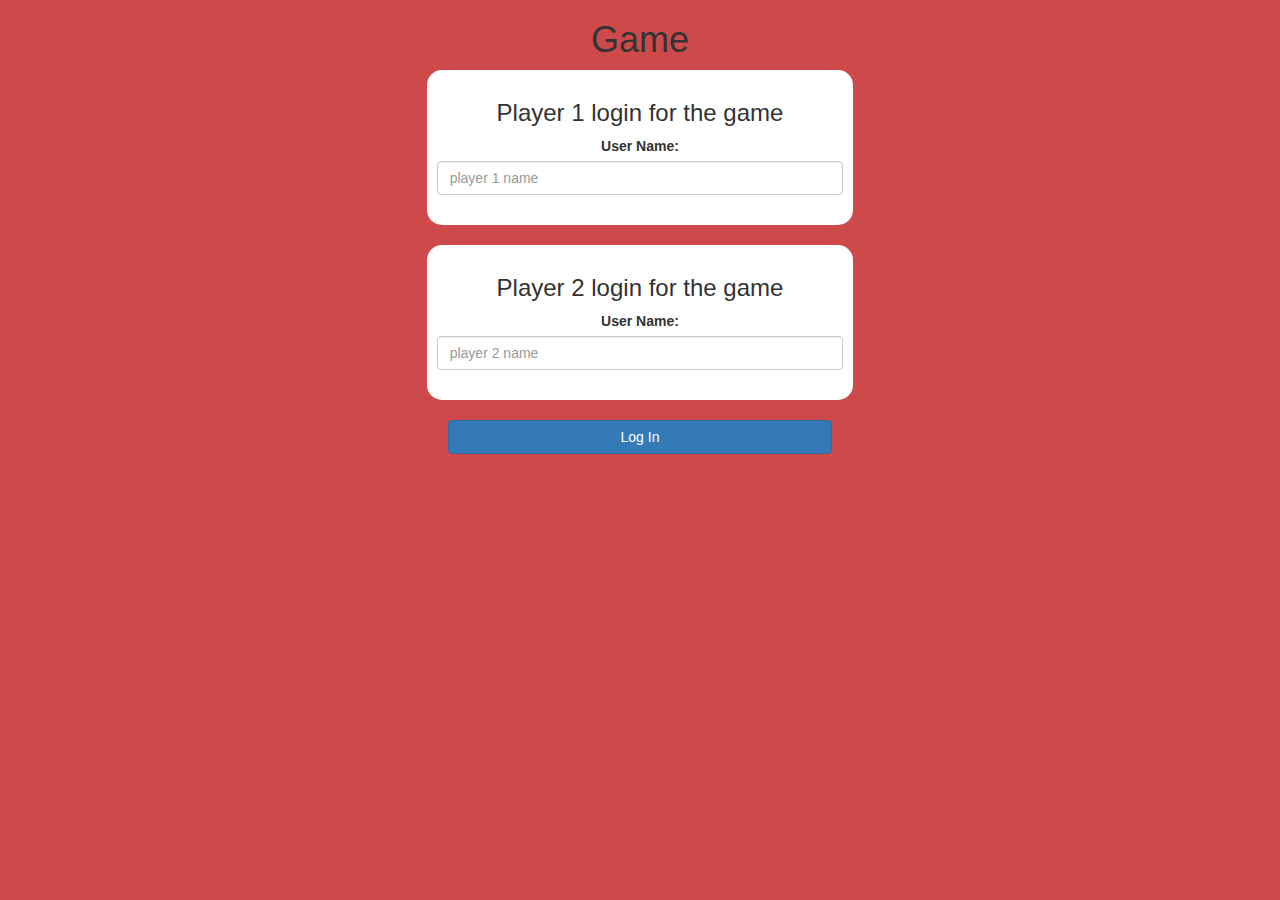
<file: index.html>
<!DOCTYPE html>
<html>
<head>
	<title>Guess The Word</title>

<meta name="viewport" content="width=device-width, initial-scale=1">
<link rel="stylesheet" href="https://maxcdn.bootstrapcdn.com/bootstrap/3.4.0/css/bootstrap.min.css">
<script src="https://ajax.googleapis.com/ajax/libs/jquery/3.4.1/jquery.min.js"></script>
<script src="https://maxcdn.bootstrapcdn.com/bootstrap/3.4.0/js/bootstrap.min.js"></script>

<link rel="stylesheet" type="text/css" href="game.css">

<script src="login.js"></script>
</head>
<body>
	<center>
<h1>Game</h1>
<div class="col-lg-4 col-sm-8 col-xs-11 login_div1">
<h3>Player 1 login for the game</h3>
<label>User Name:</label>
<input type="text" id="player1_name_input" class="form-control" placeholder="player 1 name">
<br>
</div>
<br>
<div class="col-lg-4 col-sm-8 col-xs-11 login_div2">
<h3>Player 2 login for the game</h3>
<label>User Name:</label>
<input type="text" id="player2_name_input" class="form-control" placeholder="player 2 name">
<br>
</div>
<br>

<button style="width:30%" class="btn btn-primary" onclick="adduser()">Log In</button>






	</center>

</body>
</html>
</file>
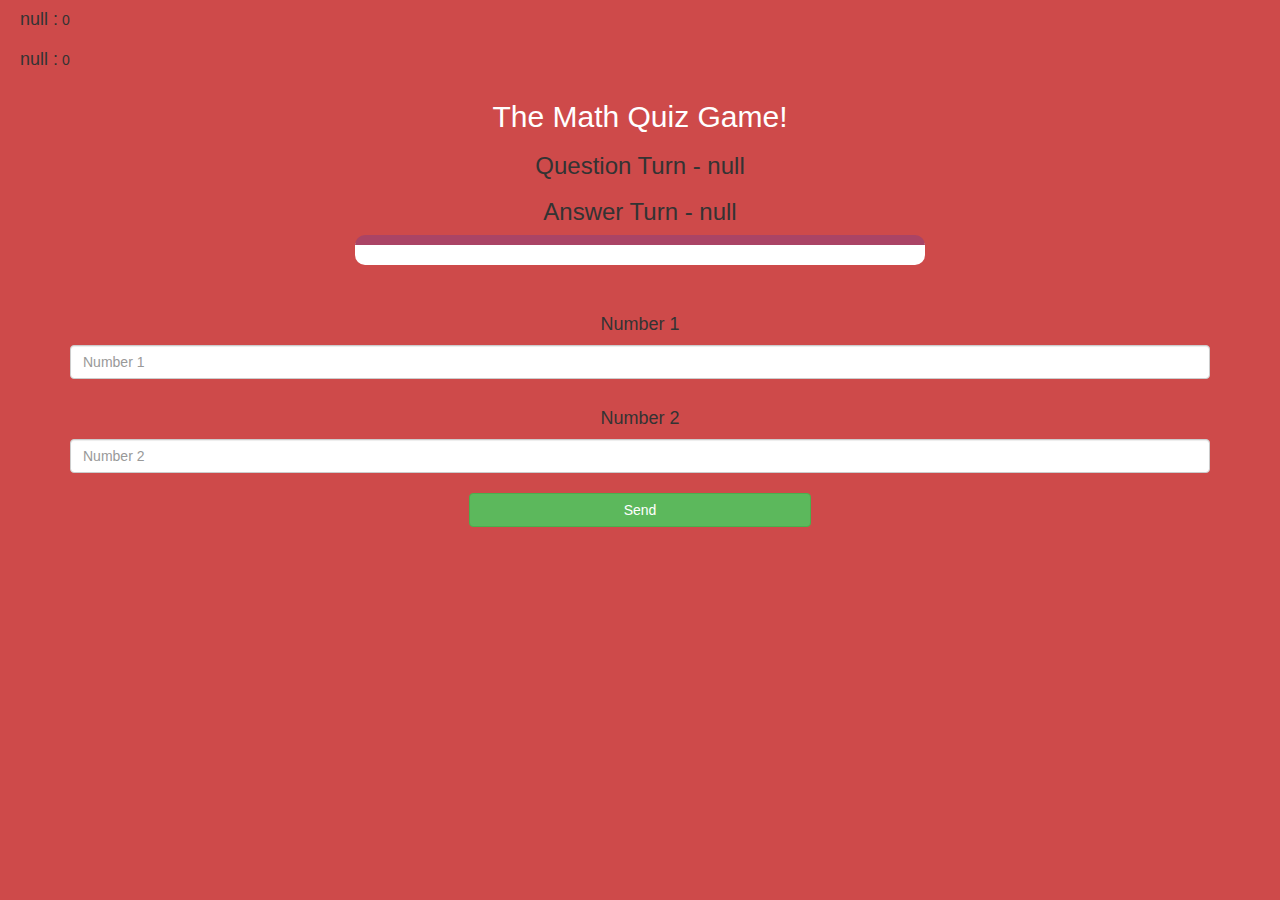
<file: gamepage.html>
<!DOCTYPE html> <html> <head> <title>The Math Quiz Game!</title> <meta name="viewport" content="width=device-width, initial-scale=1"> <link rel="stylesheet"
    href="https://maxcdn.bootstrapcdn.com/bootstrap/3.4.0/css/bootstrap.min.css">
    <script src="https://ajax.googleapis.com/ajax/libs/jquery/3.4.1/jquery.min.js"></script>
    <script src="https://maxcdn.bootstrapcdn.com/bootstrap/3.4.0/js/bootstrap.min.js"></script>
    <link rel="stylesheet" type="text/css" href="game.css">
    </head> 
    <body> 
        <h4 id="player1_name"></h4> 
        <span id="player1_score"></span> 
        <br>
         <h4 id="player2_name"></h4> 
         <span id="player2_score"></span>
          <div class="container">

            <center>
                 <h2 style="color: white;">The Math Quiz Game!</h2>
                  <h3 id="player_question"></h3> 
                  <h3 id="player_answer"></h3>
                   <div id="output" class="col-lg-6"> </div>
                    <br> 
                    <br>
                     <h4>Number 1</h4>
                      <input type="text" id="number1" class="form-control" placeholder="Number 1"> 
                      <br> 
                      <h4>Number 2</h4
                        > <input type="text" id="number2" class="form-control" placeholder="Number 2">
                         <br> 
                         <button onclick="send()" class="btn btn-success" style="width: 30%;">Send</button> 
                        </center> 
                    </div> <script src="game.js"></script> </body> </html>
</file>
<file: game.css>
body 
{
     background: #ce4a4a; 
    } 

.login_div1 , .login_div2 
{
    background: white;
    padding: 10px; float: none; 
    border-radius: 15px; } 

#player1_name , #player2_name
{ 
    display: inline-block; margin-left: 20px;
         } 

#word 
{
    width: 60%;
             } 

#word_display
{ 
    letter-spacing: 5px; 
            } 

#output 
{
    background: white;
    border-radius: 10px;
    border-top: 10px solid #AA4465;
    padding: 10px;
    float: none;
    text-align: left;
                     }
</file>
